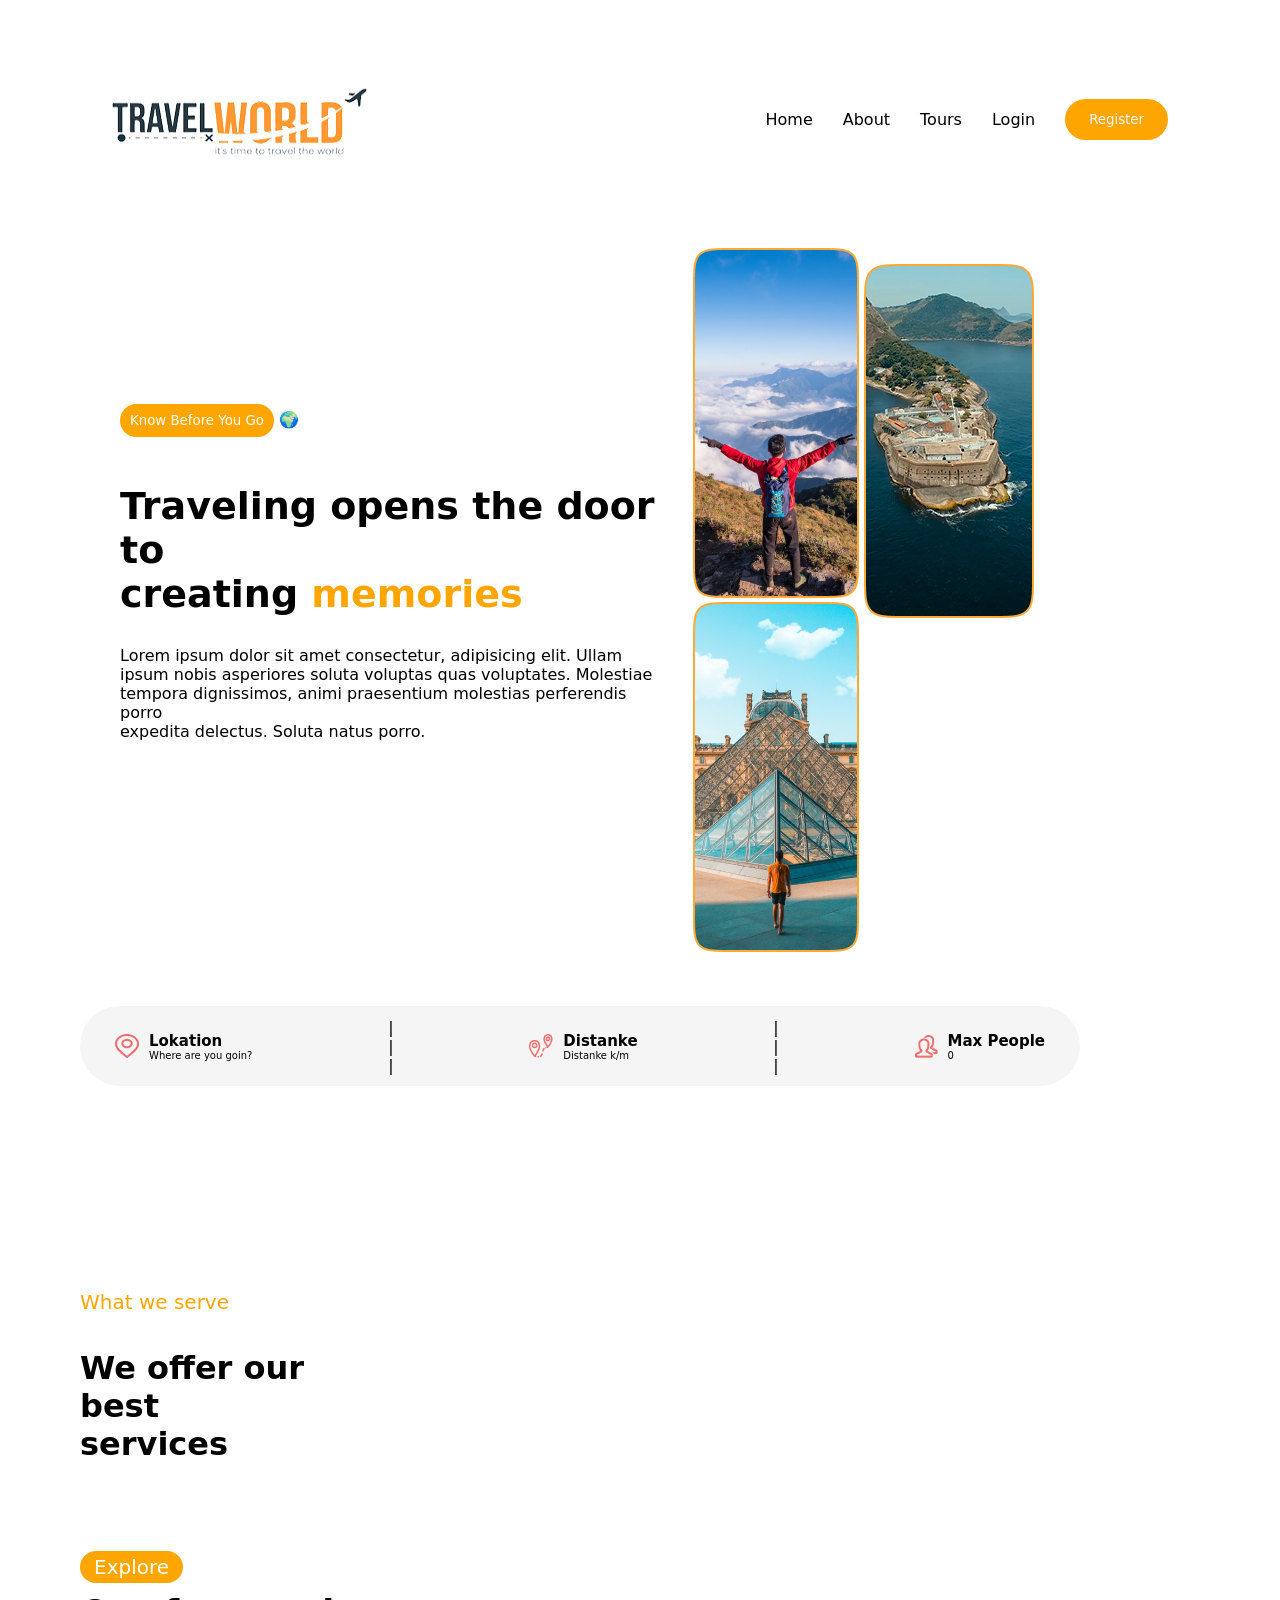
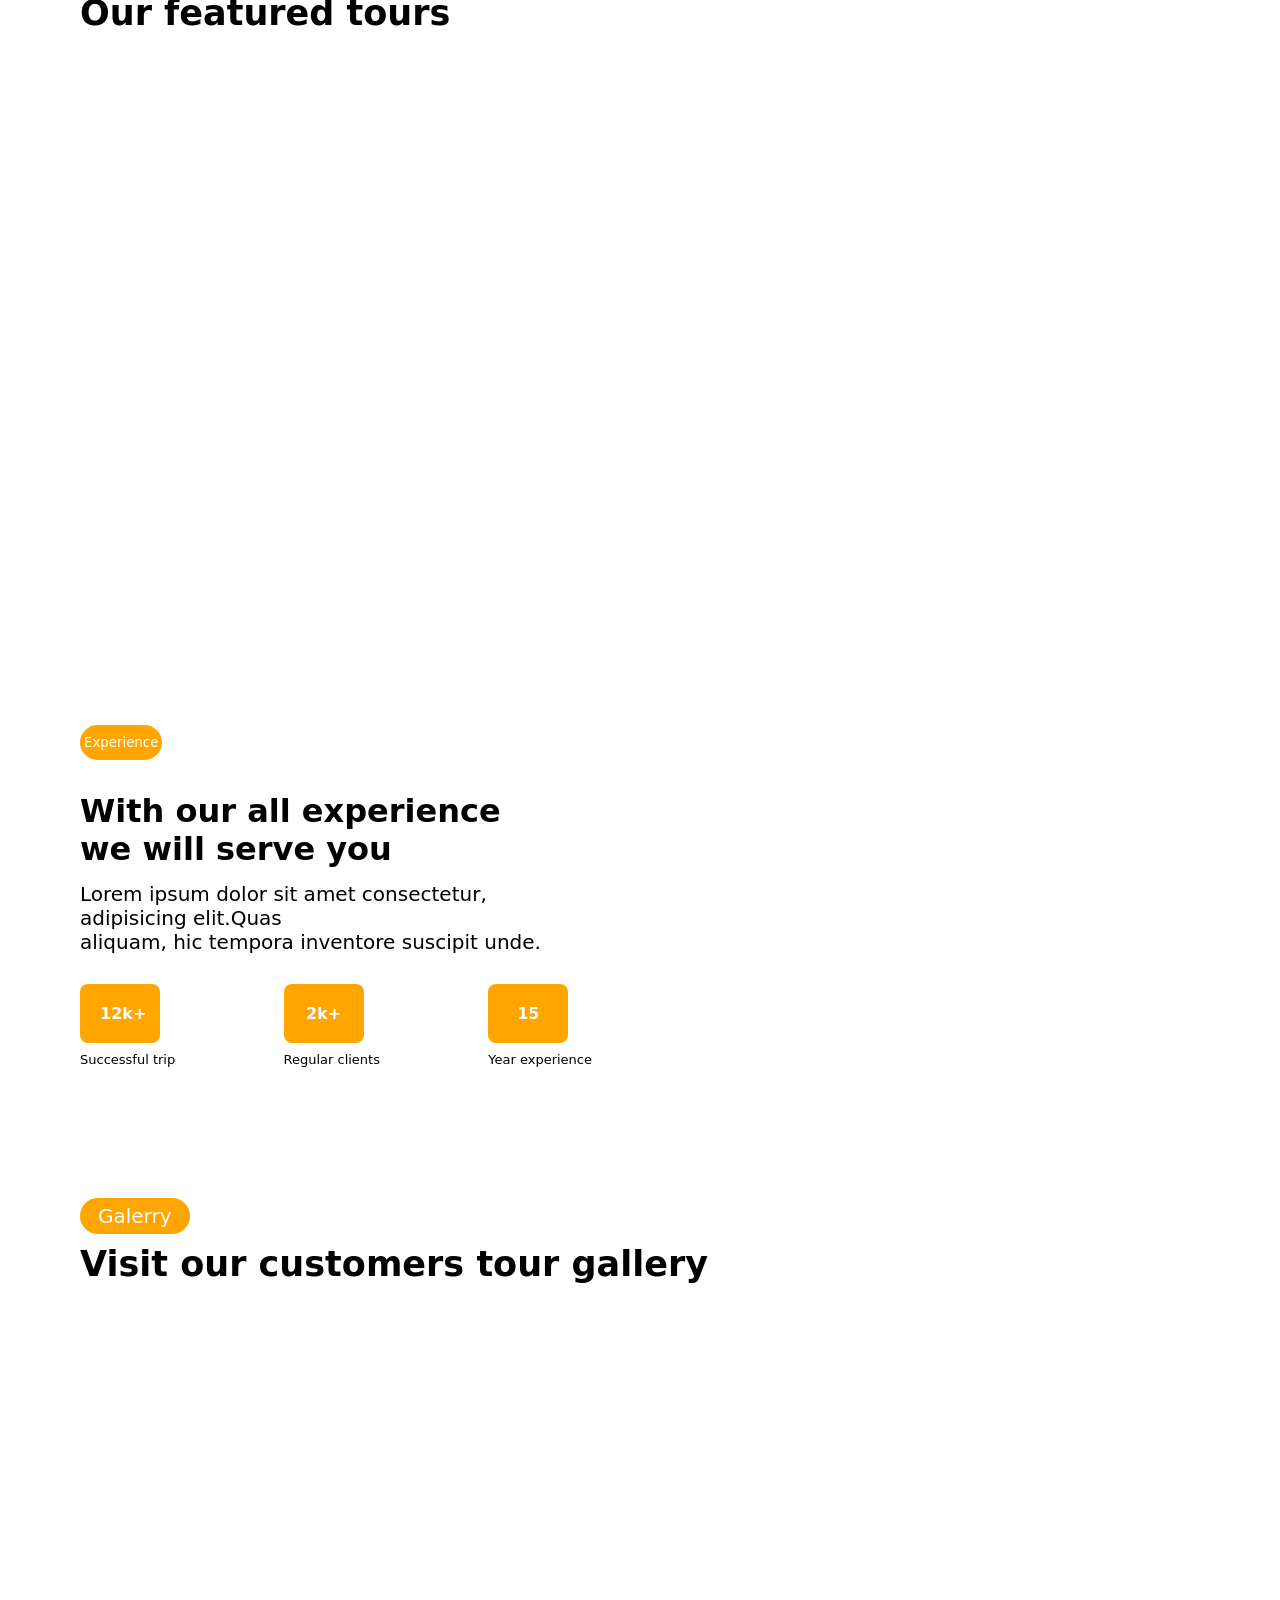
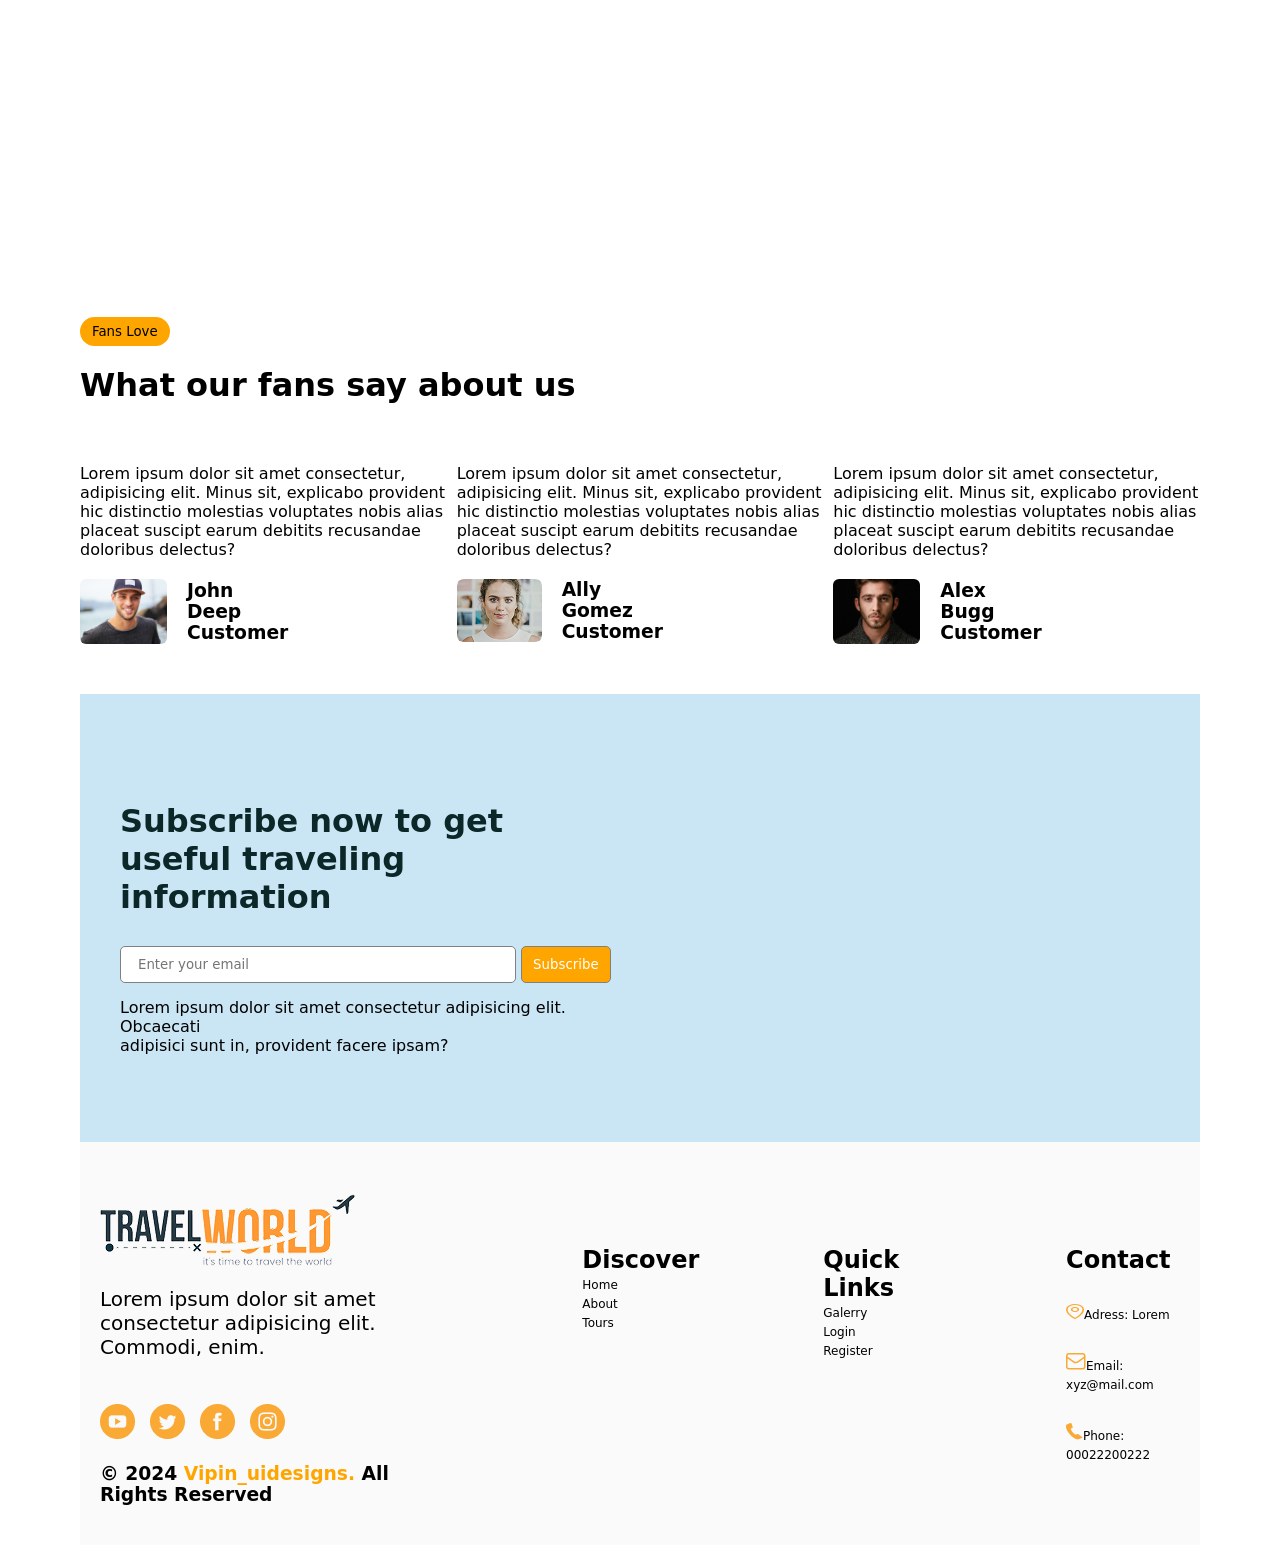
<file: index.html>
<!doctype html>
<html lang="uz">
  <head>
    <meta charset="UTF-8" />
    <meta name="viewport" content="width=device-width, initial-scale=1.0" />
    <title>Document</title>
    <link href="https://unpkg.com/aos@2.3.1/dist/aos.css" rel="stylesheet" />
    <link
      rel="stylesheet"
      href="https://cdnjs.cloudflare.com/ajax/libs/OwlCarousel2/2.3.4/assets/owl.carousel.min.css"
      integrity="sha512-tS3S5qG0BlhnQROyJXvNjeEM4UpMXHrQfTGmbQ1gKmelCxlSEBUaxhRBj/EFTzpbP4RVSrpEikbmdJobCvhE3g=="
      crossorigin="anonymous"
      referrerpolicy="no-referrer"
    />
    <link
      rel="stylesheet"
      href="https://cdnjs.cloudflare.com/ajax/libs/OwlCarousel2/2.3.4/assets/owl.theme.default.min.css"
      integrity="sha512-sMXtMNL1zRzolHYKEujM2AqCLUR9F2C4/05cdbxjjLSRvMQIciEPCQZo++nk7go3BtSuK9kfa/s+a4f4i5pLkw=="
      crossorigin="anonymous"
      referrerpolicy="no-referrer"
    />
    <link rel="stylesheet" href="./css/style.css" />
  </head>
  <body class="body">
    <header>
      <div class="continer navbar">
        <img
          data-aos="zoom-out-right"
          src="./images/logo 1.png"
          alt=""
          width="255"
          height="76"
        />
        <ul class="nav-links">
          <li>
            <a href="./index.html">Home</a>
          </li>

          <li>
            <a href="./pages/about.html">About</a>
          </li>

          <li>
            <a href="./pages/tours.html">Tours</a>
          </li>

          <li>
            <a href="./pages/login.html">Login</a>
          </li>

          <li>
            <a href="./pages/register.html"
              ><button class="button1">Register</button></a
            >
          </li>
        </ul>
      </div>
    </header>

    <main>
      <section>
        <div class="continer">
          <div class="trawels">
            <div class="trawel-info">
              <a href=""> <button>Know Before You Go</button> 🌍</a>
              <h1>
                Traveling opens the door to <br />
                creating <span>memories</span>
              </h1>
              <p>
                Lorem ipsum dolor sit amet consectetur, adipisicing elit. Ullam
                <br />
                ipsum nobis asperiores soluta voluptas quas voluptates.
                Molestiae <br />
                tempora dignissimos, animi praesentium molestias perferendis
                porro <br />
                expedita delectus. Soluta natus porro.
              </p>
            </div>
            <div data-aos="fade-down" class="trawel-image">
              <img class="trawel-images1" src="./images/img card.png" alt="" />
              <img class="trawel-images2" src="./images/video.png" alt="" />
              <img
                class="trawel-images3"
                src="./images/img card (1).png"
                alt=""
              />
            </div>
          </div>
          <div class="bola-search">
            <div class="uka-search">
              <img src="./images/searchlokation.png" alt="" />
              <div>
                <h3>Lokation</h3>
                <p>Where are you goin?</p>
              </div>
            </div>
            |
            <br />
            |
            <br />
            |
            <div class="uka-search">
              <img src="./images/lokation2.png" alt="" />
              <div>
                <h3>Distanke</h3>
                <p>Distanke k/m</p>
              </div>
            </div>
            |
            <br />
            |
            <br />
            |
            <div class="uka-search">
              <img src="./images/lokation3.png" alt="" />
              <div>
                <h3>Max People</h3>
                <p>0</p>
              </div>
            </div>
          </div>
          <div class="trawel-images11">
            <br />
            <div class="trawel-projects">
              <div class="trawel-proekt">
                <p>What we serve</p>
                <h1>
                  We offer our best <br />
                  services
                </h1>
              </div>
              <div class="project-ota">
                <div data-aos="zoom-in" class="project-bola">
                  <img src="./images/weatherr.png" alt="" />
                  <h2>Calculate Weather</h2>
                  <p>
                    Lorem ipsum dolor sit amet <br />
                    consectetur adipisicing elit.
                  </p>
                </div>

                <div data-aos="zoom-in" class="project-bola">
                  <img src="./images/tour guide.png" alt="" />
                  <h2>Best Tour Guide</h2>
                  <p>
                    Lorem ipsum dolor sit amet <br />
                    consectetur adipisicing elit.
                  </p>
                </div>

                <div data-aos="zoom-in" class="project-bola">
                  <img src="./images/customization.png" alt="" />
                  <h2>Customization</h2>
                  <p>
                    Lorem ipsum dolor sit amet <br />
                    consectetur adipisicing elit.
                  </p>
                </div>
              </div>
            </div>
          </div>
        </div>
      </section>

      <section>
        <div class="continer">
          <div class="tours">
            <a href=""><button>Explore</button></a>
            <h2>Our featured tours</h2>
            <div class="tours-ota">
              <div data-aos="fade-up" class="tours-bola">
                <img class="tours-images1" src="./images/tour-mg.png" alt="" />
                <img class="tours-images2" src="./images/Frame 10.png" alt="" />
                <img class="tours-images3" src="./images/Frame 15.png" alt="" />
                <img
                  class="tours-images4"
                  src="./images/tour-mg (1).png"
                  alt=""
                />
                <img class="tours-images5" src="./images/Frame 11.png" alt="" />
                <img
                  class="tours-images6"
                  src="./images/tour-mg (2).png"
                  alt=""
                />
                <img class="tours-images7" src="./images/Frame 16.png" alt="" />
              </div>
            </div>
          </div>
        </div>
      </section>

      <section>
        <div class="continer">
          <div class="with-ota">
            <div class="with-infos">
              <a href=""><button>Experience</button></a>
              <h1>With our all experience <br />we will serve you</h1>
              <p>
                Lorem ipsum dolor sit amet consectetur, adipisicing elit.Quas
                <br />
                aliquam, hic tempora inventore suscipit unde.
              </p>
              <div class="with-ota1">
                <div class="with-bola1">
                  <h4>12k+</h4>
                  <p class="p">Successful trip</p>
                </div>

                <div class="with-bola1">
                  <h4>2k+</h4>
                  <p class="p">Regular clients</p>
                </div>

                <div class="with-bola1">
                  <h4>15</h4>
                  <p class="p">Year experience</p>
                </div>
              </div>
            </div>
            <div class="with-images">
              <img
                data-aos="fade-left"
                src="./images/experience 1.png"
                alt=""
                width="550"
              />
            </div>
          </div>
        </div>
      </section>

      <section>
        <div class="continer">
          <div class="visit">
            <a href=""><button>Galerry</button></a>
            <h2>Visit our customers tour gallery</h2>
            <div class="visit-ota">
              <div data-aos="fade-up" class="visit-bola">
                <img class="visit-images1" src="./images/Frame 18.png" alt="" />
                <img class="visit-images2" src="./images/Frame 20.png" alt="" />
                <img class="visit-images3" src="./images/Frame 22.png" alt="" />
                <img class="visit-images4" src="./images/Frame 24.png" alt="" />
                <img class="visit-images5" src="./images/gallery4.png" alt="" />
                <img class="visit-images6" src="./images/Frame 21.png" alt="" />
                <img class="visit-images7" src="./images/Frame 23.png" alt="" />
                <img class="visit-images8" src="./images/Frame 25.png" alt="" />
              </div>
            </div>
          </div>
        </div>
      </section>

      <section id="service">
        <div class="continer">
          <div class="service-infos">
            <a href=""><button>Fans Love</button></a>
            <h1>What our fans say about us</h1>
          </div>
          <div class="service-cards owl-carousel owl-theme">
            <div class="service-card item">
              <p>
                Lorem ipsum dolor sit amet consectetur, <br />
                adipisicing elit. Minus sit, explicabo provident hic distinctio
                molestias voluptates nobis alias placeat suscipt earum debitits
                recusandae doloribus delectus?
              </p>
              <div class="service-img-title">
                <img
                  src="./images/66fa98f7c99b6bb70f5ca75b0694da61a6dbba59.jpg"
                  alt=""
                />
                <h3>
                  John Deep <br />
                  Customer
                </h3>
              </div>
            </div>

            <div class="service-card item">
              <p>
                Lorem ipsum dolor sit amet consectetur, <br />
                adipisicing elit. Minus sit, explicabo provident hic distinctio
                molestias voluptates nobis alias placeat suscipt earum debitits
                recusandae doloribus delectus?
              </p>
              <div class="service-img-title">
                <img src="./images/Rectangle 23 (2).png" alt="" />
                <h3>
                  Ally Gomez <br />
                  Customer
                </h3>
              </div>
            </div>

            <div class="service-card item">
              <p>
                Lorem ipsum dolor sit amet consectetur, <br />
                adipisicing elit. Minus sit, explicabo provident hic distinctio
                molestias voluptates nobis alias placeat suscipt earum debitits
                recusandae doloribus delectus?
              </p>
              <div class="service-img-title">
                <img
                  src="./images/2bc1457077ae74fc58e2b4b64b8e5b7e2b9d50e2.jpg"
                  alt=""
                />
                <h3>Alex Bugg Customer</h3>
              </div>
            </div>
          </div>
        </div>
      </section>

      <section id="subscribe">
        <div class="continer">
          <div class="subscribe-ota">
            <div class="subscribe-bola">
              <h1>
                Subscribe now to get useful traveling <br />
                information
              </h1>
              <input type="text" placeholder="Enter your email" />
              <a href=""><button>Subscribe</button></a>
              <p>
                Lorem ipsum dolor sit amet consectetur adipisicing elit.
                Obcaecati <br />
                adipisici sunt in, provident facere ipsam?
              </p>
            </div>

            <div class="subscribe-bola">
              <img
                data-aos="zoom-in-down"
                src="./images/8247a8532378e012750f4b1c601b798f558784c4.png"
                alt=""
                width="546"
              />
            </div>
          </div>
        </div>
      </section>
    </main>

    <footer>
      <div class="continer">
        <div class="footer-ota">
          <div class="footer-bola">
            <img src="./images/logo 1.png" alt="" />
            <p>
              Lorem ipsum dolor sit amet <br />
              consectetur adipisicing elit. <br />
              Commodi, enim.
            </p>
            <div class="footer-a">
              <a href="">
                <img src="./images/youtube.png" alt="" />
              </a>

              <a href="">
                <img src="./images/twitter.png" alt="" />
              </a>

              <a href="">
                <img src="./images/facebook.png" alt="" />
              </a>

              <a href="">
                <img src="./images/instagram.png" alt="" />
              </a>
            </div>
            <h3>© 2024 <span>Vipin_uidesigns.</span> All Rights Reserved</h3>
          </div>

          <div class="footer-bola">
            <h2>Discover</h2>
            <ul class="nav-links1">
              <li>
                <a href="">Home</a>
              </li>

              <li>
                <a href="">About</a>
              </li>

              <li>
                <a href="">Tours</a>
              </li>
            </ul>
          </div>

          <div class="footer-bola">
            <h2>Quick Links</h2>
            <ul class="nav-links2">
              <li>
                <a href="">Galerry</a>
              </li>

              <li>
                <a href="">Login</a>
              </li>

              <li>
                <a href="">Register</a>
              </li>
            </ul>
          </div>

          <div class="footer-bola">
            <h2>Contact</h2>
            <ul class="nav-links2">
              <li>
                <a href=""
                  ><img src="./images/lokatsiya.png" alt="" />Adress: Lorem</a
                >
              </li>

              <li>
                <a href=""
                  ><img src="./images/Vector (2).png" alt="" />Email:
                  xyz@mail.com</a
                >
              </li>

              <li>
                <a href=""
                  ><img src="./images/Vector (3).png" alt="" />Phone:
                  00022200222</a
                >
              </li>
            </ul>
          </div>
        </div>
      </div>
    </footer>

    <script
      src="https://cdnjs.cloudflare.com/ajax/libs/jquery/3.6.4/jquery.min.js"
      integrity="sha512-pumBsjNRGGqkPzKHndZMaAG+bir374sORyzM3uulLV14lN5LyykqNk8eEeUlUkB3U0M4FApyaHraT65ihJhDpQ=="
      crossorigin="anonymous"
      referrerpolicy="no-referrer"
    ></script>

    <script
      src="https://cdnjs.cloudflare.com/ajax/libs/OwlCarousel2/2.3.4/owl.carousel.min.js"
      integrity="sha512-bPs7Ae6pVvhOSiIcyUClR7/q2OAsRiovw4vAkX+zJbw3ShAeeqezq50RIIcIURq7Oa20rW2n2q+fyXBNcU9lrw=="
      crossorigin="anonymous"
      referrerpolicy="no-referrer"
    ></script>

    <script>
      $(".owl-carousel").owlCarousel({
        loop: true,
        margin: 10,
        nav: true,
        dots: true,
        autoTimeaut: 100,
        autoplay: true,
        responsive: {
          0: {
            items: 1,
          },
          600: {
            items: 3,
          },
          1000: {
            items: 3,
          },
        },
      });
    </script>

    <script src="https://unpkg.com/aos@2.3.1/dist/aos.js"></script>
    <script>
      AOS.init({
        duration: 3000,
      });
    </script>
  </body>
</html>
</file>
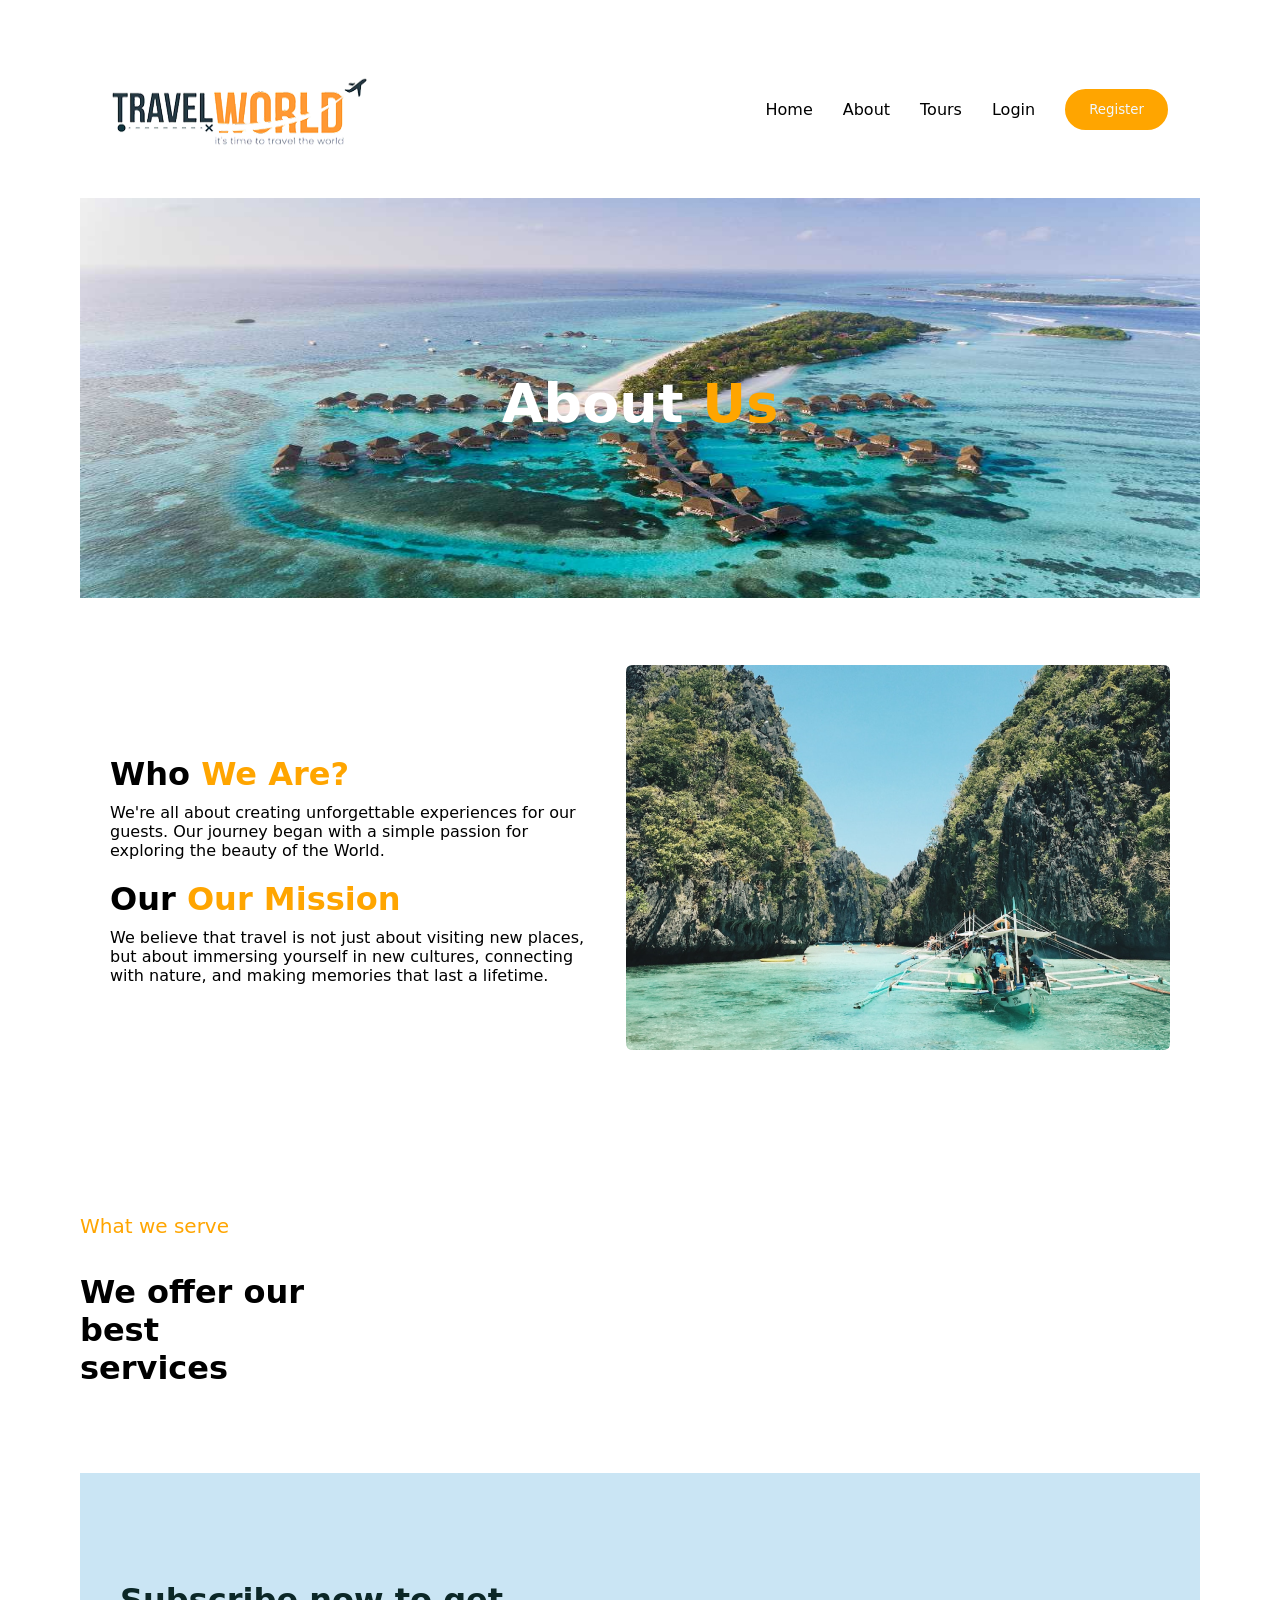
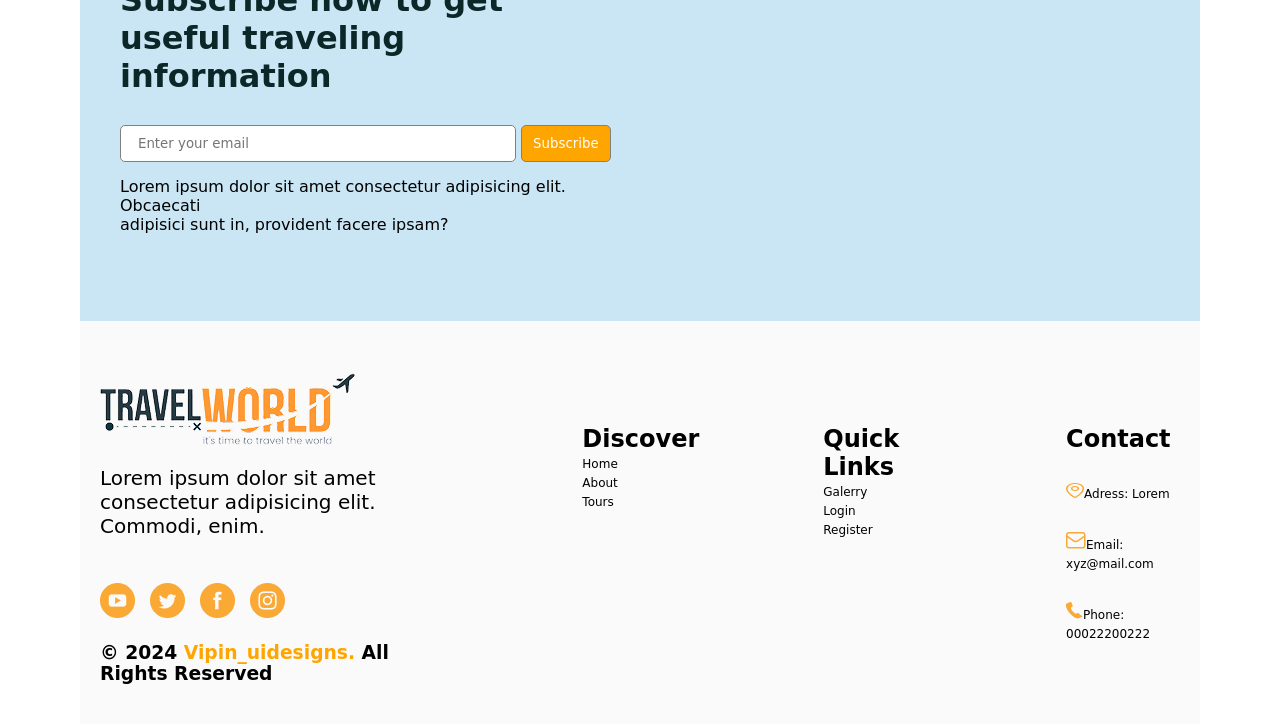
<file: pages/about.html>
<!doctype html>
<html lang="en">
  <head>
    <meta charset="UTF-8" />
    <meta name="viewport" content="width=device-width, initial-scale=1.0" />
    <title>Document</title>
     <link href="https://unpkg.com/aos@2.3.1/dist/aos.css" rel="stylesheet">
    <link rel="stylesheet" href="../css/style.css" />
  </head>
  <body>
    <header>
      <div class="continer navbar">
        <img data-aos="zoom-out-right" src="../images/logo 1.png" alt="" width="255" height="76" />
        <ul class="nav-links">
          <li>
            <a href="../index.html">Home</a>
          </li>

          <li>
            <a href="../pages/about.html">About</a>
          </li>

          <li>
            <a href="../pages/tours.html">Tours</a>
          </li>

          <li>
            <a href="../pages/login.html">Login</a>
          </li>

          <li>
            <a href="../pages/register.html"><button class="button1">Register</button></a>
          </li>
        </ul>
      </div>
    </header>

    <main>
      <section>
        <div class="continer">
          <div class="about-projects">
            <div class="about-img">
              <img 
                src="../images/8b5d13ba71d96996318a870aa5833095878591d1.jpg"
                alt=""
                height="400"
                width="1120"
              />
            </div>
            <h1  data-aos="zoom-in-down" class="h1-projects">
              <span class="span1">About</span> <span>Us</span>
            </h1>
          </div>
        </div>
      </section>


<section>
  <div class="continer">
    <div class="about-ota">
<div class="about-bola">
<h1><span class="span2">Who</span> <span>We Are?</span></h1>
<p>We're all about creating unforgettable experiences for our <br>
guests. Our journey began with a simple passion for <br>
exploring the beauty of the World.</p>

<h1><span class="span2">Our</span> <span>Our Mission</span></h1>
<p>We believe that travel is not just about visiting new places, <br>
but about immersing yourself in new cultures, connecting <br>
with nature, and making memories that last a lifetime.</p>
</div>
<div class="about-bola">
     <div class="about-bola">
            <img data-aos="zoom-in" src="../images/img (1).png" alt="">
          </div>
</div>
    </div>
  </div>
</section>

<section>
  <div class="continer">
        <div class="trawel-projects">
              <div class="trawel-proekt">
                <p>What we serve</p>
                <h1>
                  We offer our best <br />
                  services
                </h1>
              </div>
<div class="project-ota">
<div data-aos="zoom-in" class="project-bola">
<img src="../images/weatherr.png" alt="">
<h2>Calculate Weather</h2>
<p>Lorem ipsum dolor sit amet <br> consectetur adipisicing elit.</p>
</div>

<div data-aos="zoom-in" class="project-bola">
<img src="../images/tour guide.png" alt="">
<h2>Best Tour Guide</h2>
<p>Lorem ipsum dolor sit amet <br> consectetur adipisicing elit.</p>
</div>

<div data-aos="zoom-in" class="project-bola">
<img src="../images/customization.png" alt="">
<h2>Customization</h2>
<p>Lorem ipsum dolor sit amet <br> consectetur adipisicing elit.</p>
</div>
</div>
            </div>
          </div>
       </div>
</section>

      <section id="subscribe">
        <div class="continer">
<div class="subscribe-ota">
<div class="subscribe-bola">
  <h1>Subscribe now to get useful traveling <br>
information</h1>
<input type="text" placeholder="Enter your email"> <a href=""><button>Subscribe</button></a>
<p>Lorem ipsum dolor sit amet consectetur adipisicing elit. Obcaecati <br> adipisici sunt in, provident facere ipsam?</p>
</div>

<div class="subscribe-bola">
<img data-aos="zoom-in-down"  src="../images/8247a8532378e012750f4b1c601b798f558784c4.png" alt="" width="546">
</div>
</div>
        </div>
      </section>
    </main>

     <footer>
      <div class="continer">
<div class="footer-ota">
  <div class="footer-bola">
<img src="../images/logo 1.png" alt="">
<p>Lorem ipsum dolor sit amet <br> consectetur adipisicing elit. <br> Commodi, enim.</p>
<div class="footer-a">
<a href="">
  <img src="../images/youtube.png" alt="">
</a>

<a href="">
  <img src="../images/twitter.png" alt="">
</a>

<a href="">
  <img src="../images/facebook.png" alt="">
</a>

<a href="">
  <img src="../images/instagram.png" alt="">
</a>
</div>
<h3>© 2024 <span>Vipin_uidesigns.</span> All Rights Reserved</h3>
  </div>

  <div class="footer-bola">
    <h2>Discover</h2>
    <ul class="nav-links1">
<li>
  <a href="">Home</a>
</li>

<li>
  <a href="">About</a>
</li>

<li>
  <a href="">Tours</a>
</li>
    </ul>
  </div>

  
  <div class="footer-bola">
    <h2>Quick Links</h2>
    <ul class="nav-links2">
<li>
  <a href="">Galerry</a>
</li>

<li>
  <a href="">Login</a>
</li>

<li>
  <a href="">Register</a>
</li>
    </ul>
  </div>

    <div class="footer-bola">
    <h2>Contact</h2>
    <ul class="nav-links2">
<li>
  <a href=""><img src="../images/lokatsiya.png" alt="">Adress: Lorem</a>
</li>

<li>
  <a href=""><img src="../images/Vector (2).png" alt="">Email: xyz@mail.com</a>
</li>

<li>
  <a href=""><img src="../images/Vector (3).png" alt="">Phone: 00022200222</a>
</li>
    </ul>
  </div>
</div>
      </div>
    </footer>
        <script src="https://unpkg.com/aos@2.3.1/dist/aos.js"></script>
    <script>
  AOS.init({
    duration:3000
  });
</script>
  </body>
</html>
</file>
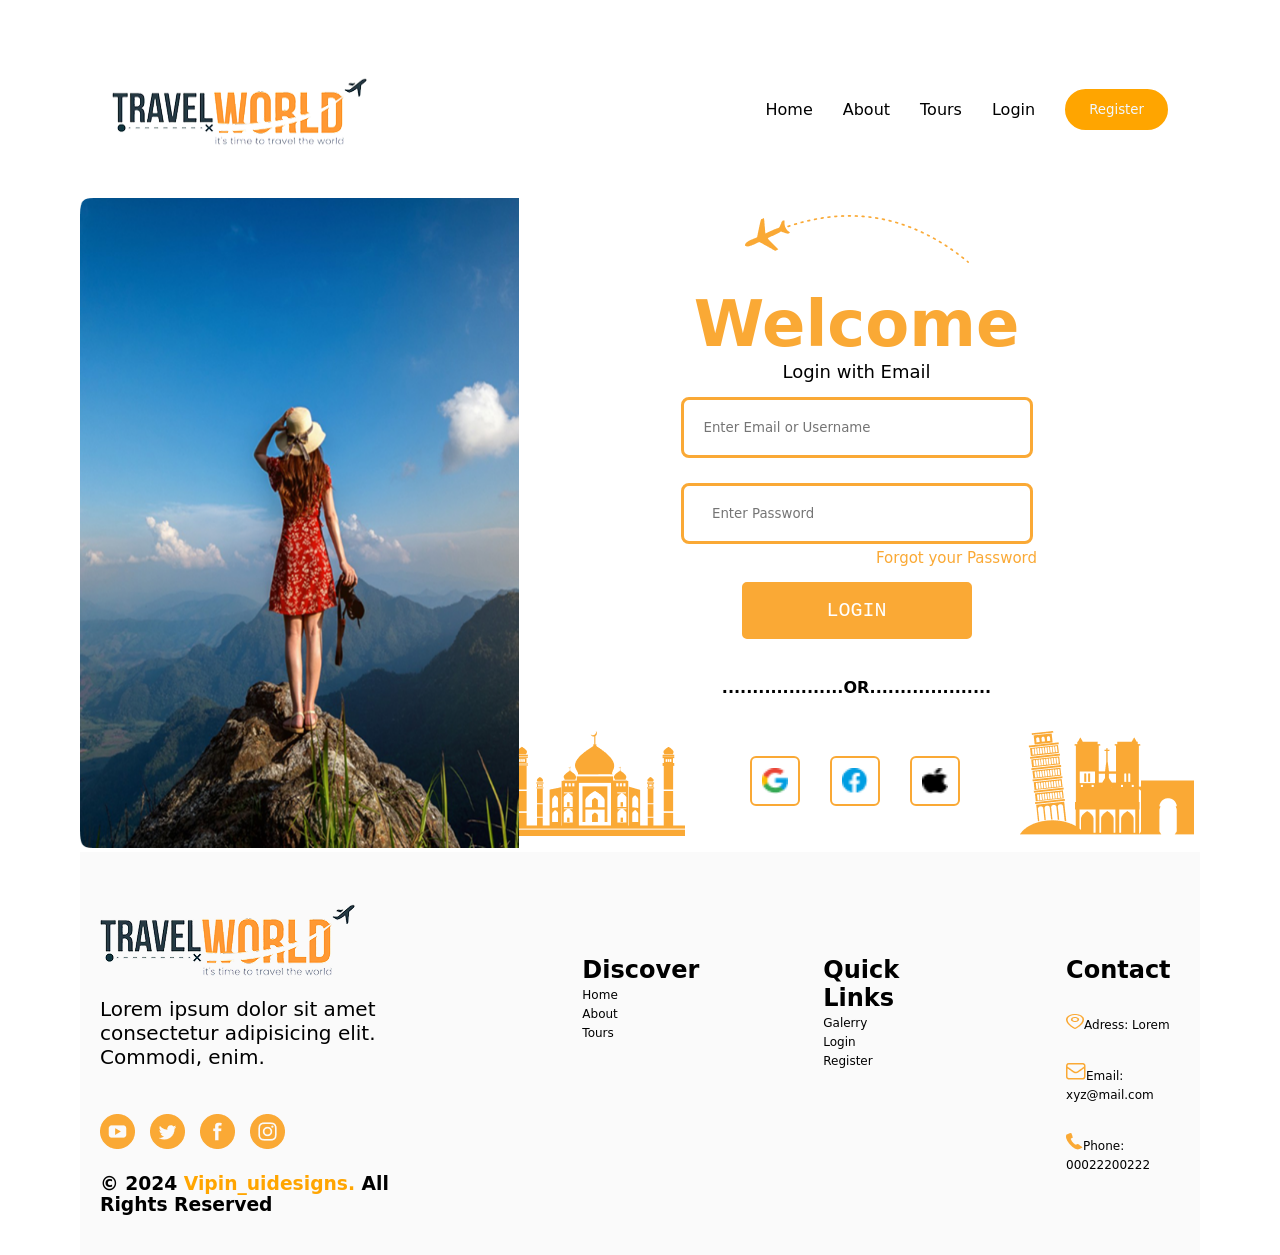
<file: pages/login.html>
<!doctype html>
<html lang="en">
  <head>
    <meta charset="UTF-8" />
    <meta name="viewport" content="width=device-width, initial-scale=1.0" />
    <title>Document</title>
    <link href="https://unpkg.com/aos@2.3.1/dist/aos.css" rel="stylesheet" />
    <link rel="stylesheet" href="../css/style.css" />
  </head>
  <body>
    <header>
      <div class="continer navbar">
        <img
          data-aos="zoom-out-right"
          src="../images/logo 1.png"
          alt=""
          width="255"
          height="76"
        />
        <ul class="nav-links">
          <li>
            <a href="../index.html">Home</a>
          </li>

          <li>
            <a href="../pages/about.html">About</a>
          </li>

          <li>
            <a href="../pages/tours.html">Tours</a>
          </li>

          <li>
            <a href="../pages/login.html">Login</a>
          </li>

          <li>
            <a href="../pages/register.html"
              ><button class="button1">Register</button></a
            >
          </li>
        </ul>
      </div>
    </header>

    <main>
      <section>
        <div class="continer">
          <div class="login-ota">
            <div class="login-bola">
              <img
                data-aos="fade-right"
                src="../images/img.png"
                alt=""
                width="439"
                height="650"
              />
            </div>
            <div class="login-bola">
              <img class="login-img1" src="../images/Vector11.png" alt="" />
              <h1 data-aos="fade-up">Welcome</h1>
              <p>Login with Email</p>
              <input type="text" placeholder="Enter Email or Username" />
              <br />
              <input type="text" placeholder="  Enter Password" />
              <p class="forgot-p">Forgot your Password</p>
              <div class="button-class-login">
                <a href="../pages/login.html"
                  ><button class="buttons-login">LOGIN</button></a
                >
              </div>
              <br />
              <h4>....................OR....................</h4>
              <br />
              <div class="login-images">
                <img class="imagesppp-login" src="../images/1-vek.png" alt="" />

                <div class="login-icons-otas">
                  <div class="login-icons">
                    <a href=""
                      ><img
                        data-aos="flip-left"
                        class="images-login"
                        src="../images/Google__G__Logo.png"
                        alt=""
                        width="30"
                      />
                    </a>
                    <a href=""
                      ><img
                        data-aos="flip-left"
                        class="images-login"
                        src="../images/XMLID_17_.png"
                        alt=""
                        width="30"
                    /></a>
                    <a href=""
                      ><img
                        data-aos="flip-left"
                        class="images-login"
                        src="../images/Icon awesome-apple.png"
                        alt=""
                        width="30"
                    /></a>
                  </div>
                </div>

                <img
                  class="images3-login"
                  src="../images/Group 688.png"
                  alt=""
                />
              </div>
            </div>
          </div>
        </div>
      </section>
    </main>
    <footer>
      <div class="continer">
        <div class="footer-ota">
          <div class="footer-bola">
            <img src="../images/logo 1.png" alt="" />
            <p>
              Lorem ipsum dolor sit amet <br />
              consectetur adipisicing elit. <br />
              Commodi, enim.
            </p>
            <div class="footer-a">
              <a href="">
                <img src="../images/youtube.png" alt="" />
              </a>

              <a href="">
                <img src="../images/twitter.png" alt="" />
              </a>

              <a href="">
                <img src="../images/facebook.png" alt="" />
              </a>

              <a href="">
                <img src="../images/instagram.png" alt="" />
              </a>
            </div>
            <h3>© 2024 <span>Vipin_uidesigns.</span> All Rights Reserved</h3>
          </div>

          <div class="footer-bola">
            <h2>Discover</h2>
            <ul class="nav-links1">
              <li>
                <a href="">Home</a>
              </li>

              <li>
                <a href="">About</a>
              </li>

              <li>
                <a href="">Tours</a>
              </li>
            </ul>
          </div>

          <div class="footer-bola">
            <h2>Quick Links</h2>
            <ul class="nav-links2">
              <li>
                <a href="">Galerry</a>
              </li>

              <li>
                <a href="">Login</a>
              </li>

              <li>
                <a href="">Register</a>
              </li>
            </ul>
          </div>

          <div class="footer-bola">
            <h2>Contact</h2>
            <ul class="nav-links2">
              <li>
                <a href=""
                  ><img src="../images/lokatsiya.png" alt="" />Adress: Lorem</a
                >
              </li>

              <li>
                <a href=""
                  ><img src="../images/Vector (2).png" alt="" />Email:
                  xyz@mail.com</a
                >
              </li>

              <li>
                <a href=""
                  ><img src="../images/Vector (3).png" alt="" />Phone:
                  00022200222</a
                >
              </li>
            </ul>
          </div>
        </div>
      </div>
    </footer>
    <script src="https://unpkg.com/aos@2.3.1/dist/aos.js"></script>
    <script>
      AOS.init({
        duration: 3000,
      });
    </script>
  </body>
</html>
</file>
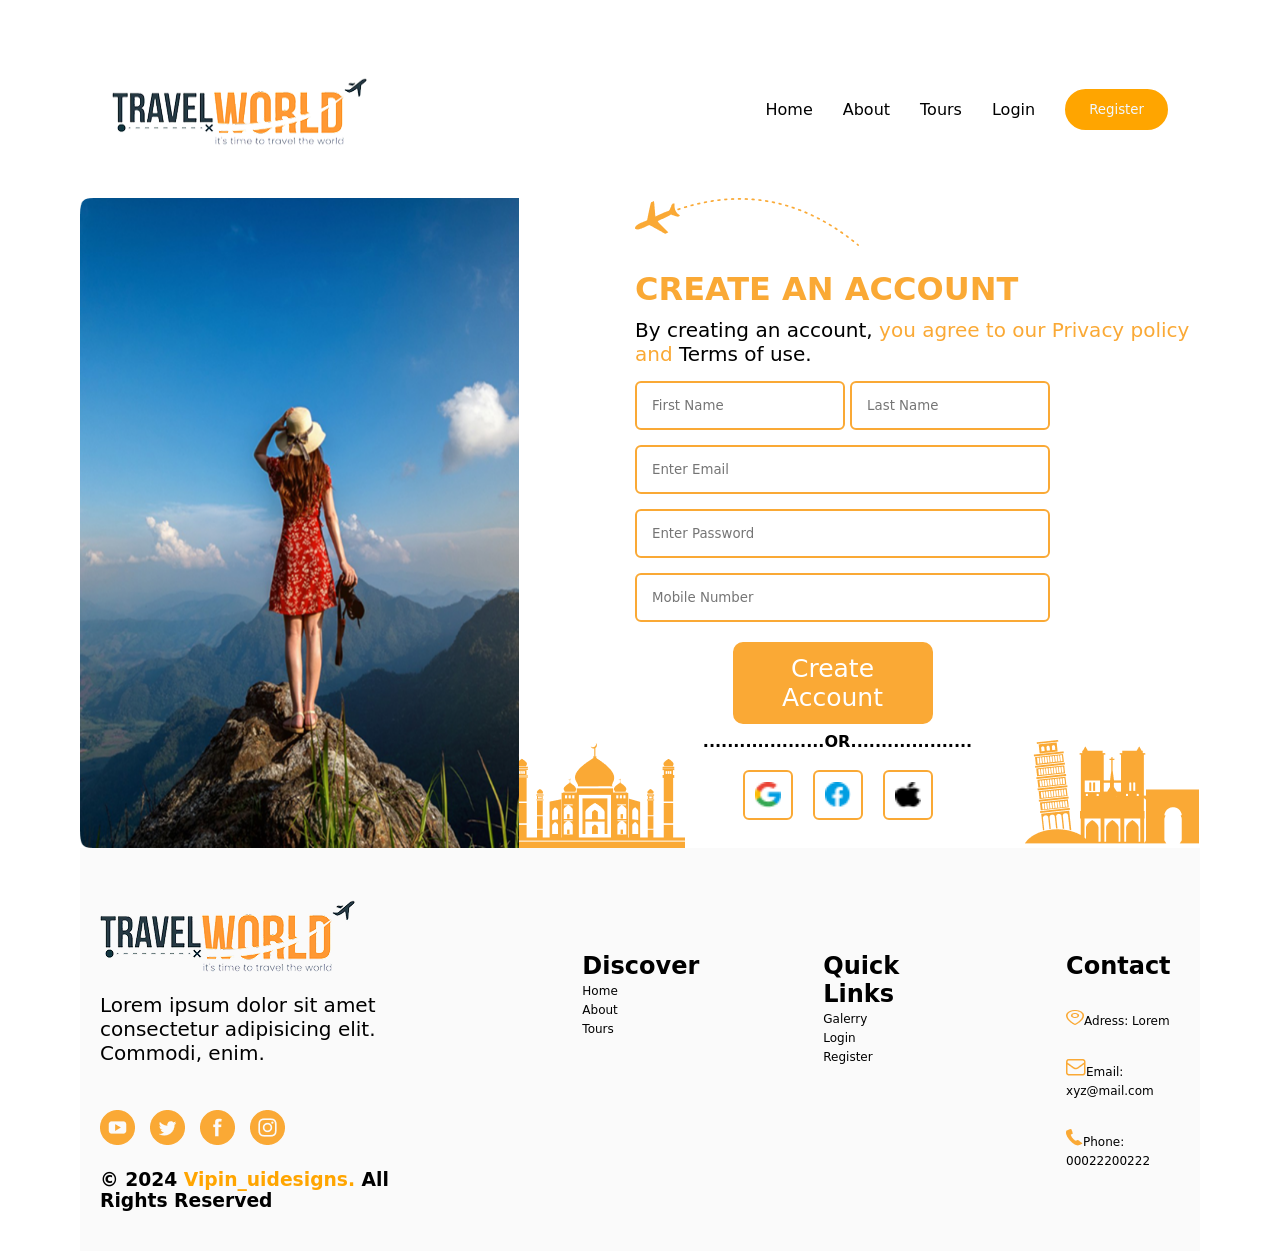
<file: pages/register.html>
<!doctype html>
<html lang="en">
  <head>
    <meta charset="UTF-8" />
    <meta name="viewport" content="width=device-width, initial-scale=1.0" />
    <title>Document</title>
    <link href="https://unpkg.com/aos@2.3.1/dist/aos.css" rel="stylesheet" />
    <link rel="stylesheet" href="../css/style.css" />
  </head>
  <body>
    <header>
      <div class="continer navbar">
        <img
          data-aos="zoom-out-right"
          src="../images/logo 1.png"
          alt=""
          width="255"
          height="76"
        />
        <ul class="nav-links">
          <li>
            <a href="../index.html">Home</a>
          </li>

          <li>
            <a href="../pages/about.html">About</a>
          </li>

          <li>
            <a href="../pages/tours.html">Tours</a>
          </li>

          <li>
            <a href="../pages/login.html">Login</a>
          </li>

          <li>
            <a href="../pages/register.html"
              ><button class="button1">Register</button></a
            >
          </li>
        </ul>
      </div>
    </header>

    <main>
      <section>
        <div class="continer">
          <div class="register-ota">
            <div class="register-bola">
              <div class="register-bola1">
                <img
                  data-aos="fade-right"
                  src="../images/img.png"
                  alt=""
                  width="439"
                  height="650"
                />

                <img class="displays" src="../images/1-vek.png" alt="" />
              </div>
            </div>

            <div class="register-aka">
              <div class="register-bola">
                <img src="../images/Vector11.png" alt="" />

                <h1>CREATE AN ACCOUNT</h1>

                <p>
                  By creating an account,
                  <span>you agree to our Privacy policy and</span>
                  Terms of use.
                </p>

                <input
                  class="first-name"
                  type="text"
                  placeholder="First Name"
                />

                <input class="last-name" type="text" placeholder="Last Name" />

                <br />

                <input class="input1" type="email" placeholder="Enter Email" />

                <br />

                <input
                  class="input2"
                  type="password"
                  placeholder="Enter Password"
                />

                <br />

                <input class="input3" type="text" placeholder="Mobile Number" />

                <br />

                <a href="#">
                  <button type="button">Create Account</button>
                </a>

                <br />
                <br />

                <h4>....................OR....................</h4>

                <br />

                <div class="login-images1">
                  <a href="#">
                    <img
                      data-aos="flip-left"
                      class="images-login1"
                      src="../images/Google__G__Logo.png"
                      alt=""
                      width="30"
                    />
                  </a>

                  <a href="#">
                    <img
                      data-aos="flip-left"
                      class="images-login1"
                      src="../images/XMLID_17_.png"
                      alt=""
                      width="30"
                    />
                  </a>

                  <a href="#">
                    <img
                      data-aos="flip-left"
                      class="images-login1"
                      src="../images/Icon awesome-apple.png"
                      alt=""
                      width="30"
                    />
                  </a>
                </div>

                <div class="img-l1">
                  <img class="images-l" src="../images/Group 688.png" alt="" />
                </div>
              </div>
            </div>
          </div>
        </div>
      </section>
    </main>

    <footer>
      <div class="continer">
        <div class="footer-ota">
          <div class="footer-bola">
            <img src="../images/logo 1.png" alt="" />
            <p>
              Lorem ipsum dolor sit amet <br />
              consectetur adipisicing elit. <br />
              Commodi, enim.
            </p>
            <div class="footer-a">
              <a href="">
                <img src="../images/youtube.png" alt="" />
              </a>

              <a href="">
                <img src="../images/twitter.png" alt="" />
              </a>

              <a href="">
                <img src="../images/facebook.png" alt="" />
              </a>

              <a href="">
                <img src="../images/instagram.png" alt="" />
              </a>
            </div>
            <h3>© 2024 <span>Vipin_uidesigns.</span> All Rights Reserved</h3>
          </div>

          <div class="footer-bola">
            <h2>Discover</h2>
            <ul class="nav-links1">
              <li>
                <a href="">Home</a>
              </li>

              <li>
                <a href="">About</a>
              </li>

              <li>
                <a href="">Tours</a>
              </li>
            </ul>
          </div>

          <div class="footer-bola">
            <h2>Quick Links</h2>
            <ul class="nav-links2">
              <li>
                <a href="">Galerry</a>
              </li>

              <li>
                <a href="">Login</a>
              </li>

              <li>
                <a href="../pages/register.html">Register</a>
              </li>
            </ul>
          </div>

          <div class="footer-bola">
            <h2>Contact</h2>
            <ul class="nav-links2">
              <li>
                <a href=""
                  ><img src="../images/lokatsiya.png" alt="" />Adress: Lorem</a
                >
              </li>

              <li>
                <a href=""
                  ><img src="../images/Vector (2).png" alt="" />Email:
                  xyz@mail.com</a
                >
              </li>

              <li>
                <a href=""
                  ><img src="../images/Vector (3).png" alt="" />Phone:
                  00022200222</a
                >
              </li>
            </ul>
          </div>
        </div>
      </div>
    </footer>
    <script src="https://unpkg.com/aos@2.3.1/dist/aos.js"></script>
    <script>
      AOS.init({
        duration: 3000,
      });
    </script>
  </body>
</html>
</file>
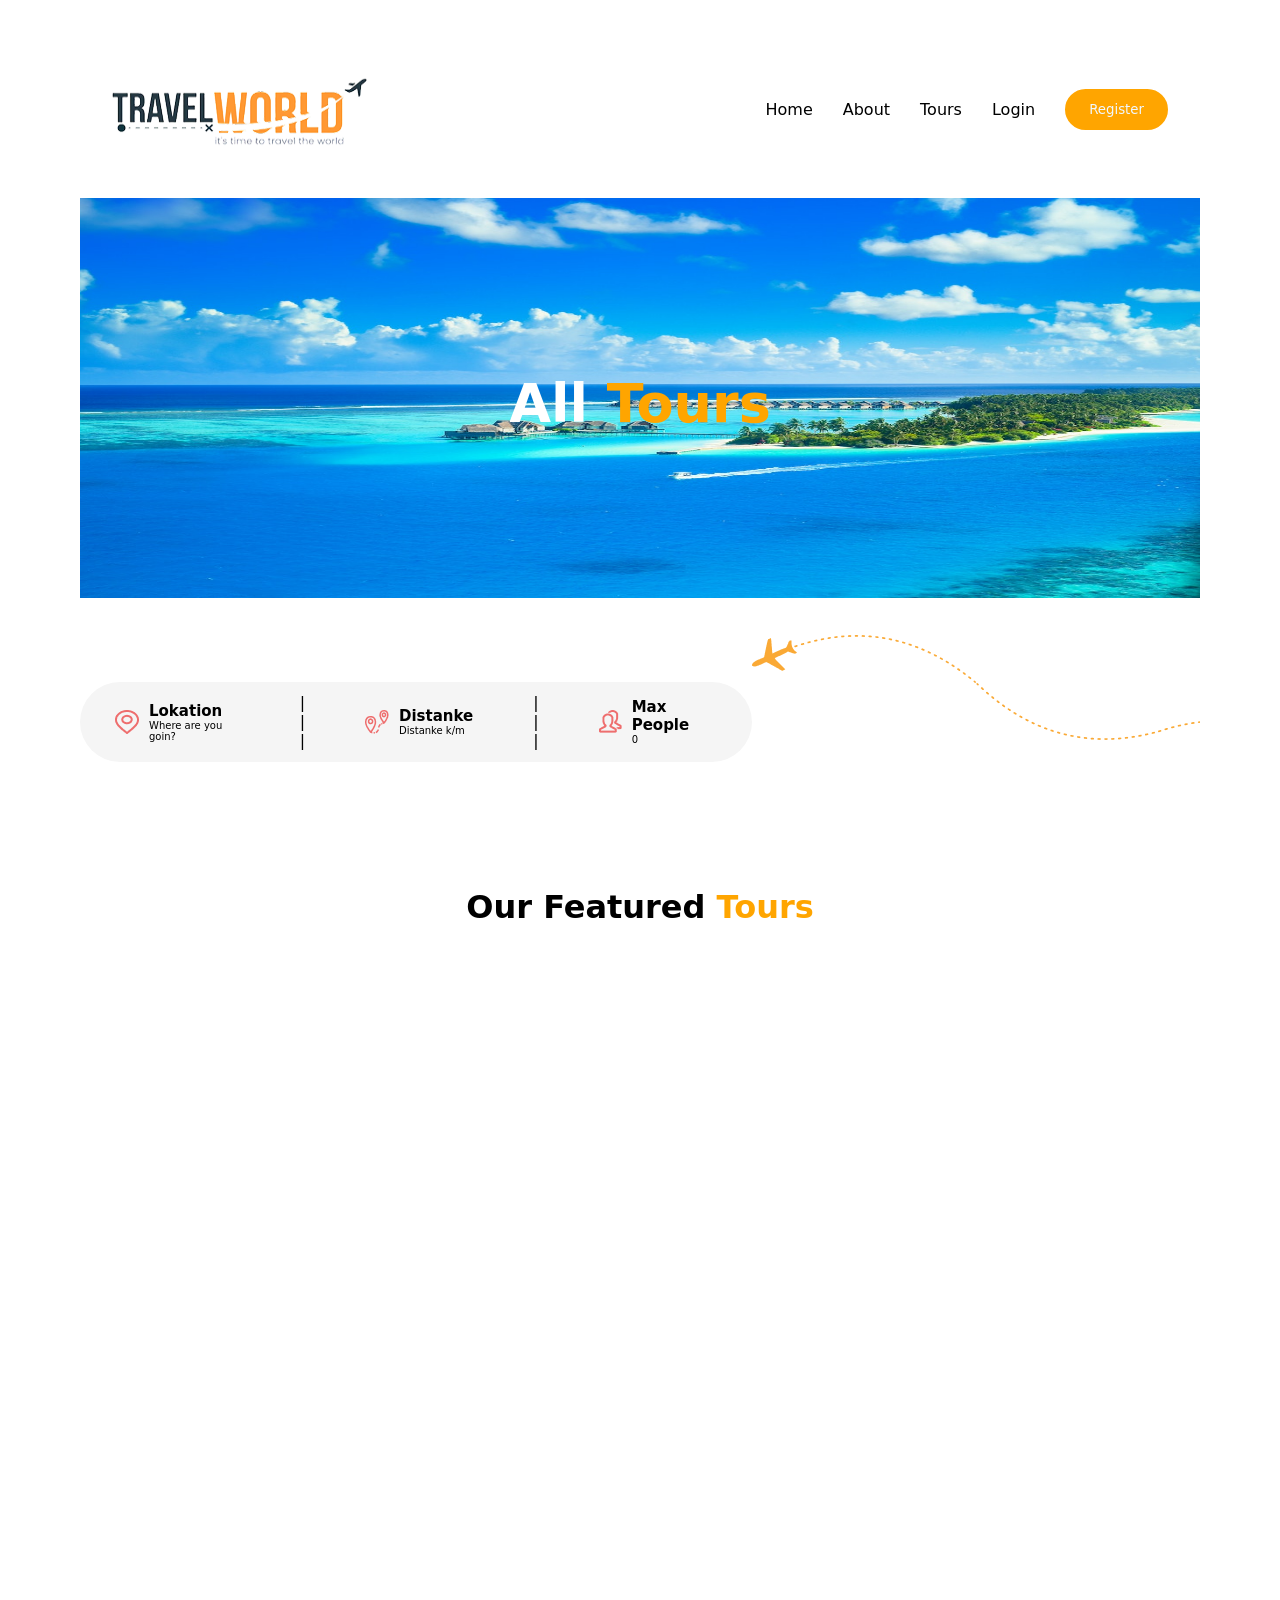
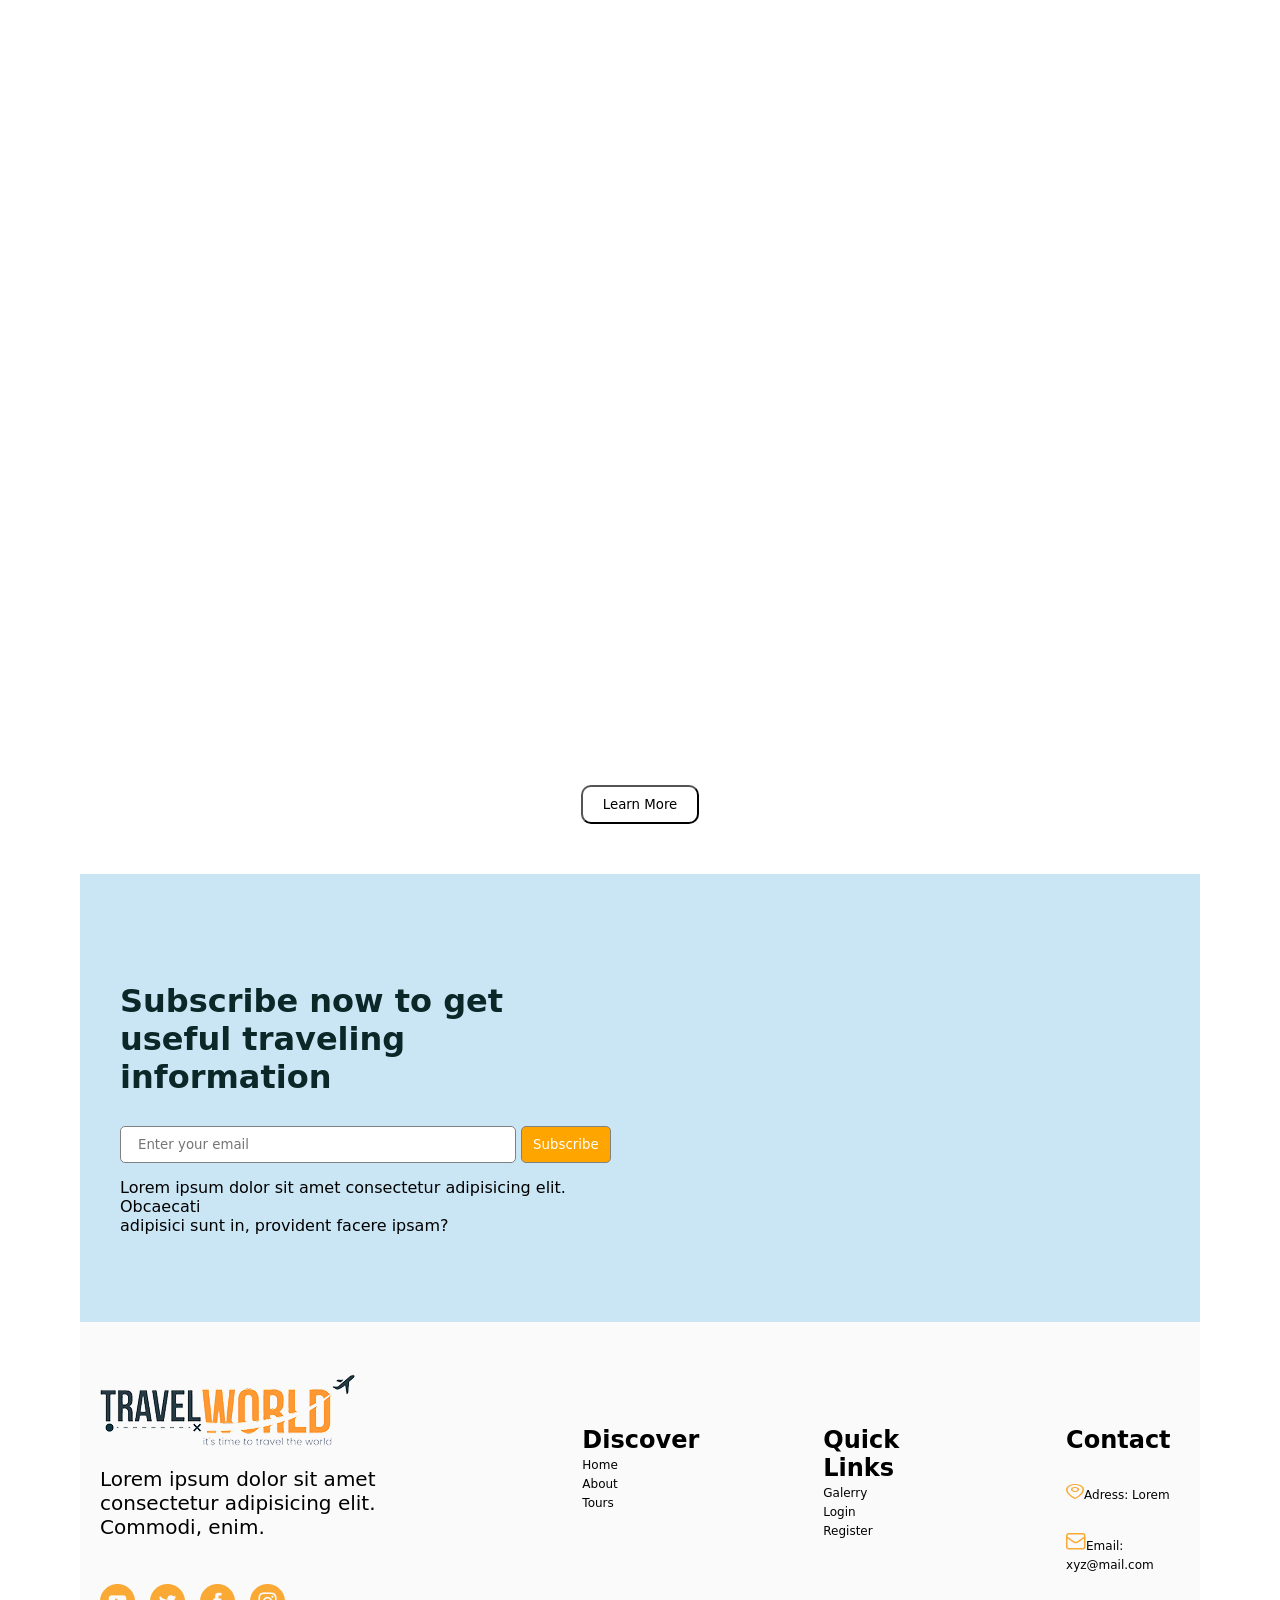
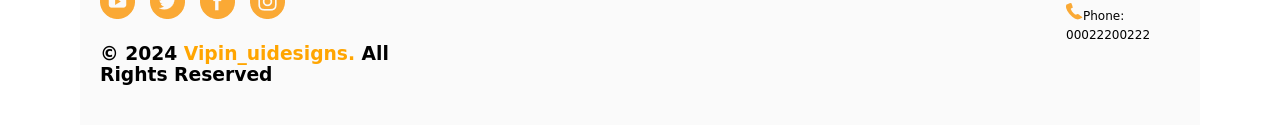
<file: pages/tours.html>
<!DOCTYPE html>
<html lang="en">
<head>
    <meta charset="UTF-8">
    <meta name="viewport" content="width=device-width, initial-scale=1.0">
    <title>Document</title>
     <link href="https://unpkg.com/aos@2.3.1/dist/aos.css" rel="stylesheet">
    <link rel="stylesheet" href="../css/style.css">
</head>
<body>
        <header>
      <div class="continer navbar">
        <img data-aos="zoom-out-right" src="../images/logo 1.png" alt="" width="255" height="76" />
        <ul class="nav-links">
          <li>
            <a href="../index.html">Home</a>
          </li>

          <li>
            <a href="../pages/about.html">About</a>
          </li>

          <li>
            <a href="../pages/tours.html">Tours</a>
          </li>

          <li>
            <a href="../pages/login.html">Login</a>
          </li>

          <li>
            <a href=""><button class="button1">Register</button></a>
          </li>
        </ul>
      </div>
    </header>

    <main>
           <section>
        <div class="continer">
          <div class="about-projects">
            <div class="about-img">
              <img
                src="../images/a6898d44868ae2a1814a5ae3a5efda739fde6977.jpg"
                alt=""
                height="400"
                width="1120"
              />
            </div>
            <h1 class="h1-projects">
              <span data-aos="zoom-in-down" class="span1">All</span> <span data-aos="zoom-in-down">Tours</span>
            </h1>
          </div>
          <div class="search-png-tours">
 <div class="bola-search">
            <div class="uka-search">
              <img src="../images/searchlokation.png" alt="" />
              <div>
                <h3>Lokation</h3>
                <p>Where are you goin?</p>
              </div>
            </div>
            |
            <br />
            |
            <br />
            |
            <div class="uka-search">
              <img src="../images/lokation2.png" alt="" />
              <div>
                <h3>Distanke</h3>
                <p>Distanke k/m</p>
              </div>
            </div>
            |
            <br />
            |
            <br />
            |
            <div class="uka-search">
              <img src="../images/lokation3.png" alt="" />
              <div>
                <h3>Max People</h3>
                <p>0</p>
              </div>
            </div>
          </div>
<img src="../images/plane vector.png" alt="">
          </div>
        </div>
      </section>

      <section>
        <div class="continer">
          <div class="featured-info">
<h1>Our Featured <span>Tours</span></h1>
          </div>
<div class="featured-ota">
<div class="featured-bola">
<img data-aos="zoom-in-down" src="../images/dubai.png" alt="">
<img data-aos="zoom-in-down" src="../images/bali.png" alt="">
</div>

<div class="featured-ota1">
<div class="featured-bola1">
<img data-aos="zoom-in-down" class="featured-img" src="../images/sydney.png" alt="">
<img data-aos="zoom-in-down" class="featured-img" src="../images/phetchabun (1).png" alt="">
<img data-aos="zoom-in-down" class="featured-img" src="../images/wuxi.png" alt="">
</div>
</div>

<br>

<div class="featured-ota">
<div class="featured-bola">
<img data-aos="zoom-in-down" src="../images/big ben.png" alt="">
<img data-aos="zoom-in-down" src="../images/paris.png" alt="">
</div>

<div class="featured-ota1">
<div class="featured-bola1">
<img data-aos="zoom-in-down" class="featured-img" src="../images/maatushi island.png" alt="">
<img data-aos="zoom-in-down" class="featured-img" src="../images/phi phi island.png" alt="">
<img data-aos="zoom-in-down" class="featured-img" src="../images/el nido.png" alt="">
</div>
</div>
<div class="featured-button">
<a href=""><button class="button-featured">Learn More</button></a>
</div>
</div>
        </div>
      </section>

            <section id="subscribe">
        <div class="continer">
<div class="subscribe-ota">
<div class="subscribe-bola">
  <h1>Subscribe now to get useful traveling <br>
information</h1>
<input type="text" placeholder="Enter your email"> <a href=""><button>Subscribe</button></a>
<p>Lorem ipsum dolor sit amet consectetur adipisicing elit. Obcaecati <br> adipisici sunt in, provident facere ipsam?</p>
</div>

<div class="subscribe-bola">
<img data-aos="zoom-in-down" src="../images/8247a8532378e012750f4b1c601b798f558784c4.png" alt="" width="546">
</div>
</div>
        </div>
      </section>
    </main>

         <footer>
      <div class="continer">
<div class="footer-ota">
  <div class="footer-bola">
<img src="../images/logo 1.png" alt="">
<p>Lorem ipsum dolor sit amet <br> consectetur adipisicing elit. <br> Commodi, enim.</p>
<div class="footer-a">
<a href="">
  <img src="../images/youtube.png" alt="">
</a>

<a href="">
  <img src="../images/twitter.png" alt="">
</a>

<a href="">
  <img src="../images/facebook.png" alt="">
</a>

<a href="">
  <img src="../images/instagram.png" alt="">
</a>
</div>
<h3>© 2024 <span>Vipin_uidesigns.</span> All Rights Reserved</h3>
  </div>

  <div class="footer-bola">
    <h2>Discover</h2>
    <ul class="nav-links1">
<li>
  <a href="">Home</a>
</li>

<li>
  <a href="">About</a>
</li>

<li>
  <a href="">Tours</a>
</li>
    </ul>
  </div>

  
  <div class="footer-bola">
    <h2>Quick Links</h2>
    <ul class="nav-links2">
<li>
  <a href="">Galerry</a>
</li>

<li>
  <a href="">Login</a>
</li>

<li>
  <a href="../pages/register.html">Register</a>
</li>
    </ul>
  </div>

    <div class="footer-bola">
    <h2>Contact</h2>
    <ul class="nav-links2">
<li>
  <a href=""><img src="../images/lokatsiya.png" alt="">Adress: Lorem</a>
</li>

<li>
  <a href=""><img src="../images/Vector (2).png" alt="">Email: xyz@mail.com</a>
</li>

<li>
  <a href=""><img src="../images/Vector (3).png" alt="">Phone: 00022200222</a>
</li>
    </ul>
  </div>
</div>
      </div>
    </footer>

            <script src="https://unpkg.com/aos@2.3.1/dist/aos.js"></script>
    <script>
  AOS.init({
    duration:3000
  });
</script>
</body>
</html>
</file>
<file: css/style.css>
*{
    margin: 0;
    padding: 0;
    box-sizing: border-box;
    font-family: system-ui, -apple-system, BlinkMacSystemFont, 'Segoe UI', Roboto, Oxygen, Ubuntu, Cantarell, 'Open Sans', 'Helvetica Neue', sans-serif;
}

header{
      padding-bottom: 20px;
    padding-top: 20px;
    position: sticky;
    margin-top: 20px;
    top: 0;
    width: 100%;
    z-index: 10;
    background-color: #fff;
}

.body{
    background-color: #FFFFFF;
    padding: 10px;
}

ul{
    list-style: none;
}

a{
    text-decoration: none;
    color: black;
}

.continer{
    max-width: 1120px;
    margin-left: auto;
    margin-right: auto;
}

.nav-links{
    display: flex;
    align-items: center;
    justify-content: space-between;
    gap: 30px;
}

.navbar{
    padding:  31px 32px;
    display: flex;
    align-items: center;
    justify-content: space-between;
}

.navbar img{
    padding-top: 5px;
left: 160px;
}

.nav-links .button1{
    background-color: orange;
    color: aliceblue;
    padding: 10px 21px;
    border-radius: 50px;
    border: 3px solid orange;
    transition: all 0.7s linear;
}

.nav-links .button1:hover{
    background-color: red;
    color: white;
    border: red;
    cursor: pointer;
}

.trawels{
    display: flex;
    align-items: center;
justify-content: center;
gap: 34px;
padding: 40px;
}


.trawel-info button{
    padding: 7px 8px;
    background-color: orange;
   margin-bottom: 27px;
   border-radius: 50px;
   border: 2px solid orange;
   color: #FFFFFF;
   transition: all 0.7s linear;
}

.trawel-info button:hover{
    color: #FFFFFF;
    background-color: red;
    border: red;
    cursor: pointer;
}

.trawel-info h1{
    font-size: 38px;
    padding-bottom: 30px;
    color: black;
}

.trawel-info p{
    font-size: 16px;
    padding-bottom: 30px;
    color: black;
}

.trawel-images2{
margin-bottom: -20px;
}

.trawel-images3{
    margin-bottom: -30px;
}

.trawel-info h1 span{
    color: orange;
}

.trawel-images11{
    margin-top: 55px;
}


.trawel-projects{
    display: flex;
    align-items: center;
gap: 23px;
font-size: 16px;
margin-top: 109px;
}

.project-ota{
    display: flex;
    align-items: center;
    justify-content: space-between;
    gap: 40px;
}

.project-bola{
margin-left: 23px;
    background-color: rgb(255, 255, 255);
    border-radius: 50px;
    border: 2px solid rgb(255, 255, 255);
    border-right-color: rgb(255, 85, 0);
padding: 20px 10px;
border-radius: 16px;
}

.trawel-proekt p{
    font-size: 20px;
    color: orange;
    padding-bottom: 15px;
}

.trawel-proekt h1{
    font-size: 32px;
    padding-bottom: 15px;
}

.tours button{
padding: 2px 12px;
border: 2px solid orange;
border-radius: 50px;
background-color: orange;
color: white;
margin-top: 52px;
margin-bottom: 10px;
align-items: center;
justify-content: center;
font-size: 20px;
transition: all 0.5s linear;
}


.tours button:hover{
background-color: red;
    border: red;
    cursor: pointer;
}

.tours h2{
    font-size: 35px;
    padding-bottom: 33px;
}

.tours-ota{
    align-items: center;
    justify-content: center;
}

.tours-bola .tours-images2{
  margin-bottom: -67px;
}

.tours-bola .tours-images4{
  margin-top: -97px;
  width: 269px;
  height: 285px;
}

.tours-bola .tours-images6{
  margin-top: -67px;
width: 285px;
}

.tours-bola .tours-images5{
    margin-bottom: -10px;
      width: 269px;
  height: 228px;
}

.with-ota{
    display: flex;
    align-items: center;
    justify-content: center;
    gap: 58px;
   
    margin-top: 50px;
}

.with-bola1 h4{
    background-color: orange;
    padding: 20px;
    width: 80px;
     color: white;
    text-align: center;
    border-radius: 8px;
}

.with-bola1 .p{
    font-size: 13px;
    padding-top: 9px;
    text-align: center;
}

.with-ota1{
    display: flex;
    align-items: center;
    justify-content: space-between;
    gap: 20px;
}

.with-infos button{
    padding: 8px 2px;
    border: 2px solid orange;
    border-radius: 50px;
    background-color: orange;
    margin-bottom: 12px;
    color: #FFFFFF;
    transition: all 0.4s linear;
}

.with-infos button:hover{
background-color: red;
    border: red;
    color: #FFFFFF;
    cursor: pointer;
}

.with-infos h1{
font-size: 32px;
padding-bottom: 14px;
}

.with-infos p{
    font-size: 20px;
    padding-bottom: 30px;
}


.visit button{
padding: 4px 16px;
border: 2px solid orange;
border-radius: 50px;
background-color: orange;
color: white;
margin-top: 52px;
margin-bottom: 10px;
align-items: center;
justify-content: center;
font-size: 20px;
transition: all 0.5s linear;
}

.visit-bola .visit-images1{
    margin-bottom: -61px;
    height: 267px;
    gap: 8px;
}

.visit-bola .visit-images5{
    margin-bottom: -50px;
    height: 267px;
    width: 218px;
     gap: 8px;
}

.visit-bola .visit-images2{
    margin-bottom: -61px;
    width: 267px;
    height: 267px;
     gap: 8px;
}


.visit-bola .visit-images6{
    margin-bottom: -45px;
    width: 267px;
    height: 267px;
     gap: 8px;
}


.visit-bola .visit-images3{
    width: 267px;
    height: 217px;
     gap: 8px;
}


.visit-bola .visit-images4{
   margin-bottom: -59px;
   padding: 5px;
    width: 279px;
    height: 287px;
     gap: 8px;
}


.visit-bola .visit-images7{
    margin-bottom: -51px;
    width: 267px;
    height: 335px;
     gap: 8px;
}


.visit-bola .visit-images8{
    margin-bottom: -61px;
    width: 279px;
    height: 285px;
     gap: 8px;
}


.visit button:hover{
background-color: red;
    border: red;
    cursor: pointer;
}

.visit h2{
    font-size: 35px;
    padding-bottom: 33px;
}



h1{
padding-top: 20px;
font-size: 32px;
}

.service-infos button{
    background-color: orange;
    border: 2px solid orange;
    padding: 5px 10px; 
    border-radius: 50px;
    margin-top: 80px;
    transition: all 0.4s linear;
}

.service-infos button:hover{
    background-color: red;
    border: red;
}

.service-cards{
    padding-top: 60px;
    position: relative;
}

.owl-nav{
    position: absolute;
    top: 0;
    right: 0;
}

.service-img-title{
    display: flex;
    align-items: center;
    justify-content: space-between;
    gap: 20px;
     width: 87px;
}

.service-img-title img{
    border-radius: 6px;
}

.service-card p{
    padding-bottom: 20px;
 
}

.service-card .item p{
       gap: 60px;
}

#subscribe .continer{
    background-color: #CAE5F4;
    margin-top: 50px;
}

.subscribe-ota{
    display: flex;
    align-items: center;
    justify-content: center;
    padding: 40px;
}


.subscribe-bola h1{
    font-size: 32px;
    padding-bottom: 30px;
    color: #0B2727;
}

.subscribe-bola input{
padding: 10px 17px;
background-color: white;
width: 396px;
border: 1px solid gray;
border-radius: 5px;
margin-bottom: 15px;
}

.subscribe-bola button{
    padding: 10px 11px;
    border-radius: 5px;
    background-color: orange;
    color: white;
    border: 1px solid gray;
    transition: all 0.6s linear;
}

.subscribe-bola button:hover{
    background-color: red;
}


.footer-bola p{
    padding-bottom: 15px;
    padding-top: 15px;
    font-size: 20px;
}

.footer-bola img{
    margin-top: 30px;
}

.footer-ota

.footer-a {
    display: flex;
align-items: center;
gap: 15px;
padding-bottom: 20px;
}

.footer-bola h3{
    padding-bottom: 20px;
}

.footer-bola h3 span{
    color: orange;
}

.footer-ota{
    display: flex;
align-items: baseline;
gap: 124px;
}

.footer-bola li a{
font-size: 12px;
padding-top: 10px;
}

.footer-bola a img{
align-items: center;
}

.footer-bola h2{
    font-size: 24px;
}

footer .continer{
background-color: #eeeded4d;
padding: 20px;
}


.about-projects h1 span{
    color: orange;
}

.about-projects h1 .span1{
color: rgb(255, 255, 255);
}

.about-projects .h1-projects{
   text-align: center;
   margin-top: -250px;
   font-size: 54px;
}

.about-bola h1 span{
    color: orange;
}

.about-bola h1 .span2{
    color: rgb(0, 0, 0);
}

.about-ota{
    margin-top: 200px;
    display: flex;
    align-items: center;
    justify-content: space-between;
    padding: 30px;
}

.about-bola p{
    padding-top: 10px;
}


.search-png-tours {
margin-top: 200px;
display: flex;
align-items: center;
}


.featured-info h1 span{
color: orange;
}

.featured-info{
    text-align: center;
    padding-top: 100px;
}

.featured-bola{
    display: flex;
    align-items: center;
    border-radius: 6px;
    gap: 25px;
    padding-top: 50px;
    width: 545px;
    height: 521px;
}

.featured-ota1{
   display: flex;
    align-items: center;
    justify-content: center;
    text-align: center;
    padding-top: 40px;
    gap: 40px;
}

.featured-button .button-featured{
    padding: 10px 20px;
    background-color: transparent;
    border-radius: 10px;
margin-top: 30px;
}

.featured-button{
    text-align: center;
}

.login-ota{
display: flex;
align-items: center;
text-align: center;
}

.login-bola h1{
    font-size: 64px;
    text-align: center;
    color: #FAA935;
}

.images3-login{
    margin-left: 20px;
}

.login-bola p{
   text-align: center;
   font-size: 18px;
   margin-bottom: 15px;
}

.login-bola input{
    padding: 20px;
    border: 3px solid #FAA935;
    margin-bottom: 25px;
    border-radius: 8px;
    width: 352px;
}


.login-bola .forgot-p{
    color: #FAA935;
    font-size: 15px;
    margin-left: 200px;
    margin-top: -20px;
}

.button-class-login button{
    padding: 15px;
    width: 230px;
    border-radius: 5px;
background-color: #FAA935;
color: white;
font-family: monospace;
font-size: 20px;
border: 2px solid #FAA935;
transition: all 0.5s linear;
}

.login-bola .buttons-login:hover{
    background-color: red;
    border: 2px solid red;
    color: rgb(255, 255, 255);
}

.login-bola h4{
    text-align: center;
    padding-top: 20px;
    padding-bottom: 15px;
}

.images1-login{
  padding-right: -80px;
}


.imagesppp-login{
margin-left: -55px;
width: 100%;
}

.login-images{
   display: flex;
   align-items: center;
   justify-content: space-between;
   gap: 30px;
   margin-left: 55px;
}

.login-icons-otas{
   margin-left: -15px;
}

.login-icons{
  display: flex;
  align-items: center;
  margin-left: 50px;
gap: 20px;
}

.images-login{
    border: 2px solid #FAA935;
   border-radius: 6px;
text-align: center;
height: 50px;
   padding: 10px;
   width: 50px;
   align-items: center;
margin-right: 10px;
}

.img-l{
    align-items: center;
    margin-top: -45px;
    justify-content: space-between;
}

.register-ota {
  display: flex;
  align-items: center;
  justify-content: space-between;
  gap: 100px;
}

.register-bola input {
  border: 2px solid #faa935;
  padding: 15px;
  border-radius: 6px;
}

.register-bola .first-name {
  width: 210px;
}

.register-bola .last-name {
  width: 200px;
}

.register-bola .input1,
.register-bola .input2,
.register-bola .input3 {
  width: 415px;
  margin-top: 15px;
}

.register-bola h1 {
  color: #faa935;
  font-size: 32px;
  padding-bottom: 10px;
}

.register-bola p {
  font-size: 20px;
  padding-bottom: 15px;
}

.register-bola p span {
  color: #faa935;
}

.register-bola a {
  display: flex;
  justify-content: center;
  text-decoration: none;
}

.register-bola a button {
  background-color: #faa935;
  color: white;
  border: 2px solid #faa935;
  border-radius: 10px;
  padding: 10px;
  width: 200px;
  margin-left: -170px;
  font-size: 25px;
  margin-top: 20px;
  cursor: pointer;
  transition: all 0.6s linear;
}

.register-bola a button:hover {
  background-color: red;
  border-color: red;
  color: white;
}

.register-bola h4 {
  text-align: center;
  margin-left: -160px;
  margin-top: -30px;
}

.register-bola1 {
  display: flex;
  align-items: baseline;
}

.register-aka {
  margin-left: -150px;
}

.login-images1 {
  display: flex;
  align-items: center;
  justify-content: center;
  gap: 20px;
  margin-left: -160px;
}

.images-login1 {
  border: 2px solid #faa935;
  border-radius: 6px;
  padding: 10px;
  width: 50px;
  height: 50px;
}

.img-l1 {
margin-left: 390px;
align-items: center;
margin-top: -80px;
}

.bola-search{
   display: flex;
    align-items: center;
    gap: 60px;
   justify-content: space-between;
    background-color: whitesmoke;
    padding: 35px;
    border-radius: 40px;
    width: 1000px;
    padding-top: 10px;
    padding-bottom: 10px;
    margin-top: 40px;
    height: 80px;
}

.bola-search h3{
    font-size: 15px;
}

.bola-search p{
    font-size: 10px;
}

.uka-search{
    display: flex;
    align-items: center;
    gap: 10px;
}
</file>
